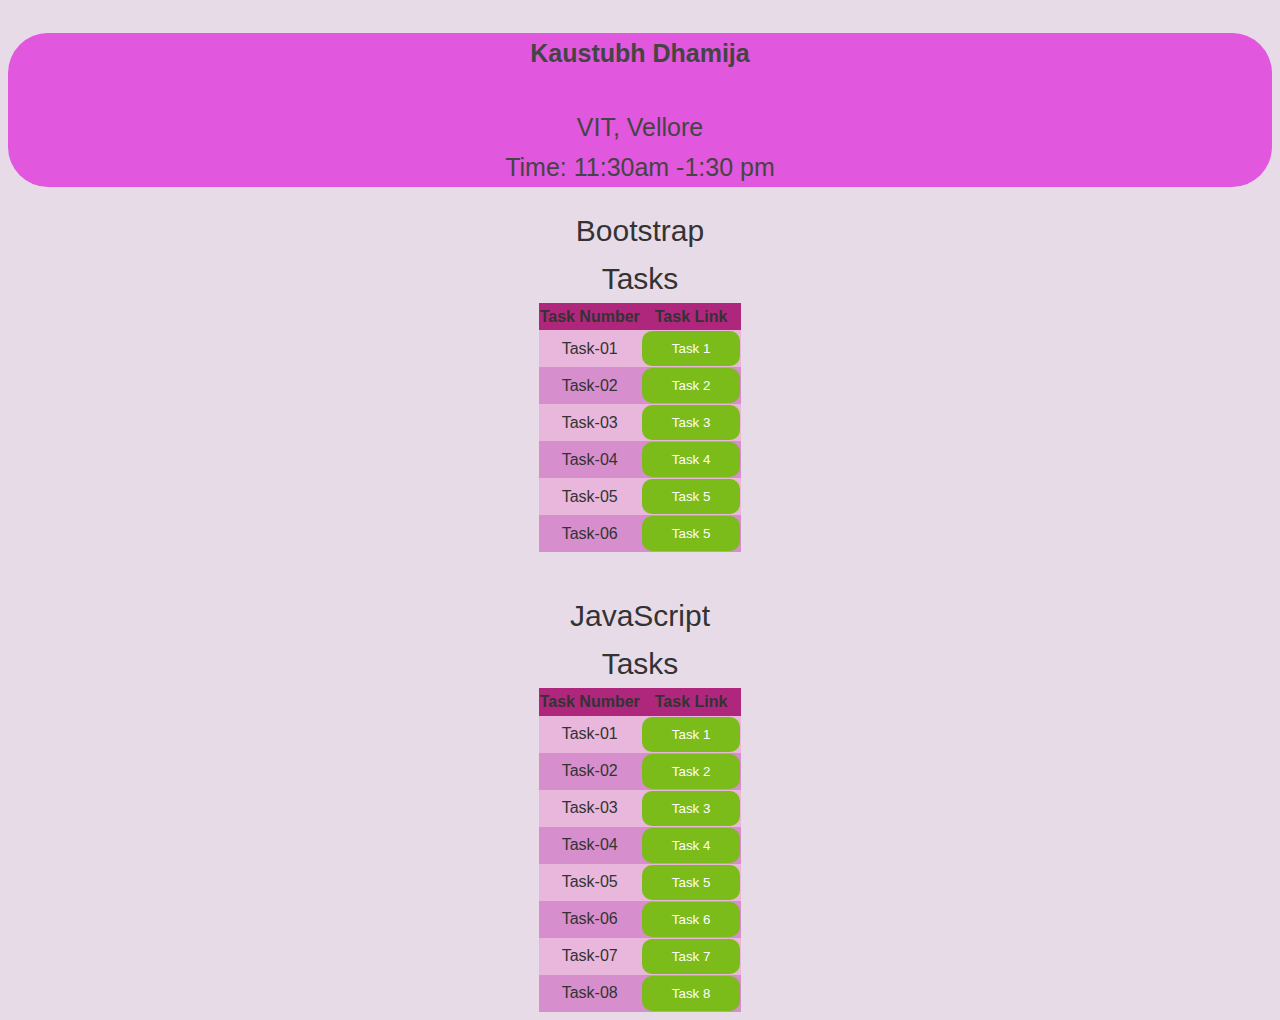
<file: index.html>
<!DOCTYPE html>
<html>
<head>
  <title>INDEX_TASKS</title>
  <style>
       body {
      font-family: Arial, sans-serif;
      line-height: 1.6;
      color: #333;
      background-color: #d2b7d181;
    }
    h1 {
        text-align: center;
      font-size: 24px;
      margin-bottom: 20px;
      color: #00698f;
    }
    nav {
      display: flex;
      justify-content: space-between;
      align-items: center;
      padding: 20px;
      background-color: #333;
      color: #fff;
    }

    nav a {
      text-decoration: none;
      color: #fff;
      padding: 10px 20px;
    }

    nav a:hover {
      background-color: #444;
    }
    button {
      background-color: #7bbc1a;
      color: #fff;
      padding: 10px 30px;
      border: none;
      border-radius: 10px;
      cursor: pointer;
    }

    button:hover {
      background-color: #5c113c;
      opacity: 0.8;
    }
    table {
            margin: auto;
            margin-top: 20px;
            border-collapse: collapse;
            border-radius: 2px;
         border:1 px solid#000000;
    }
    th {
        border:1 px solid #000000;
      background-color: #a7146ed7;
    }
    tr:nth-child(even) {
        border: 1 px solid #000000;
      background-color: #e7b0d8d7;
    }
    tr:nth-child(odd) {
        border:1 px solid  #000000;
      background-color: #d68bcaf7;
    }
    .bun{
        background-color: rgba(223, 42, 217, 0.744);
        height:fit-content;
        border-radius:40px;
        color:#444;
        font-size: 25px;
    }
    caption{
        font-size: 30px;
    }
  </style>
</head>
<body>
    <center>
    <div class="bun">
          <h4>Kaustubh Dhamija</h4>
         VIT, Vellore
        <br>Time: 11:30am -1:30 pm
    </center>
    </div>
    
      <table>
          <caption>Bootstrap Tasks</caption>
          <div class="nav">
            <center>
          <tr>
              <th>Task Number</th>
              <th>Task Link</th>    
          </tr>
          <tr>
            <td><center>Task-01</center></td>
            <td><a href="boot1.html"><button>Task 1</button></a></td>
          </tr>
          
        <tr>
            <td><center>Task-02</center></td>
            <td><a href="boot2.html">
                <center><button>Task 2</button></center>
            </a></td>
        </tr>
        <tr>
            <td><center>Task-03</center></td>
            <td><a href="boot3.html">
                <center><button>Task 3</button></center>
            </a></td>
        </tr>
        <tr>
            <td><center>Task-04</center></td>
            <td><a href="boot4.html">
                <center><button>Task 4</button></center>
            </a></td>
        </tr>
        <tr>
            <td><center>Task-05</center></td>
            <td><a href="boot5.html">
                <center><button>Task 5</button></center>
            </a></td>
        </tr>
        <tr>
          <td><center>Task-06</center></td>
          <td><a href="boot6.html">
              <center><button>Task 5</button></center>
          </a></td>
      </tr>
      </table>
    </center>
    </div>
    

      <div style="height: 20px;"></div>

      <!-- CSS Tasks Table -->
      <table>
          <caption>JavaScript Tasks</caption>
        
          <div class="nav">
            <center>
                <tr>
                    <th>Task Number</th>
                    <th>Task Link</th>
                </tr>
                <tr>
                    <td><center>Task-01</center></td>
                    <td><a href="js1.html">
                        <center><button>Task 1</button></center>
                    </a></td>
                </tr>
                <tr>
                    <td><center>Task-02</center></td>
                    <td><a href="js2.html">
                        <center><button>Task 2</button></center>
                    </a></td>
                </tr>
                <tr>
                    <td><center>Task-03</center></td>
                    <td><a href="js3.html">
                        <center><button>Task 3</button></center>
                    </a></td>
                </tr>
                <tr>
                    <td><center>Task-04</center></td>
                    <td><a href="js4.html">
                      <center><button>Task 4</button></center>
                    </a></td>
                </tr>
                <tr>
                    <td><center>Task-05</center></td>
                    <td><a href="js5.html">
                        <center><button>Task 5</button></center>
                    </a></td>
                </tr>
                <tr>
                    <td><center>Task-06</center></td>
                    <td><a href="js6.html">
                        <center><button>Task 6</button></center>
                    </a></td>
                </tr>
                <tr>
                    <td><center>Task-07</center></td>
                    <td><a href="js7.html">
                        <center><button>Task 7</button></center>
                    </a></td>
                </tr>
                <tr>
                    <td><center>Task-08</center></td>
                    <td><a href="js8.html">
                        <center><button>Task 8</button></center>
                    </a></td>
                </tr>
    </center>
  </div>
</table>
</body>
</html>
</file>
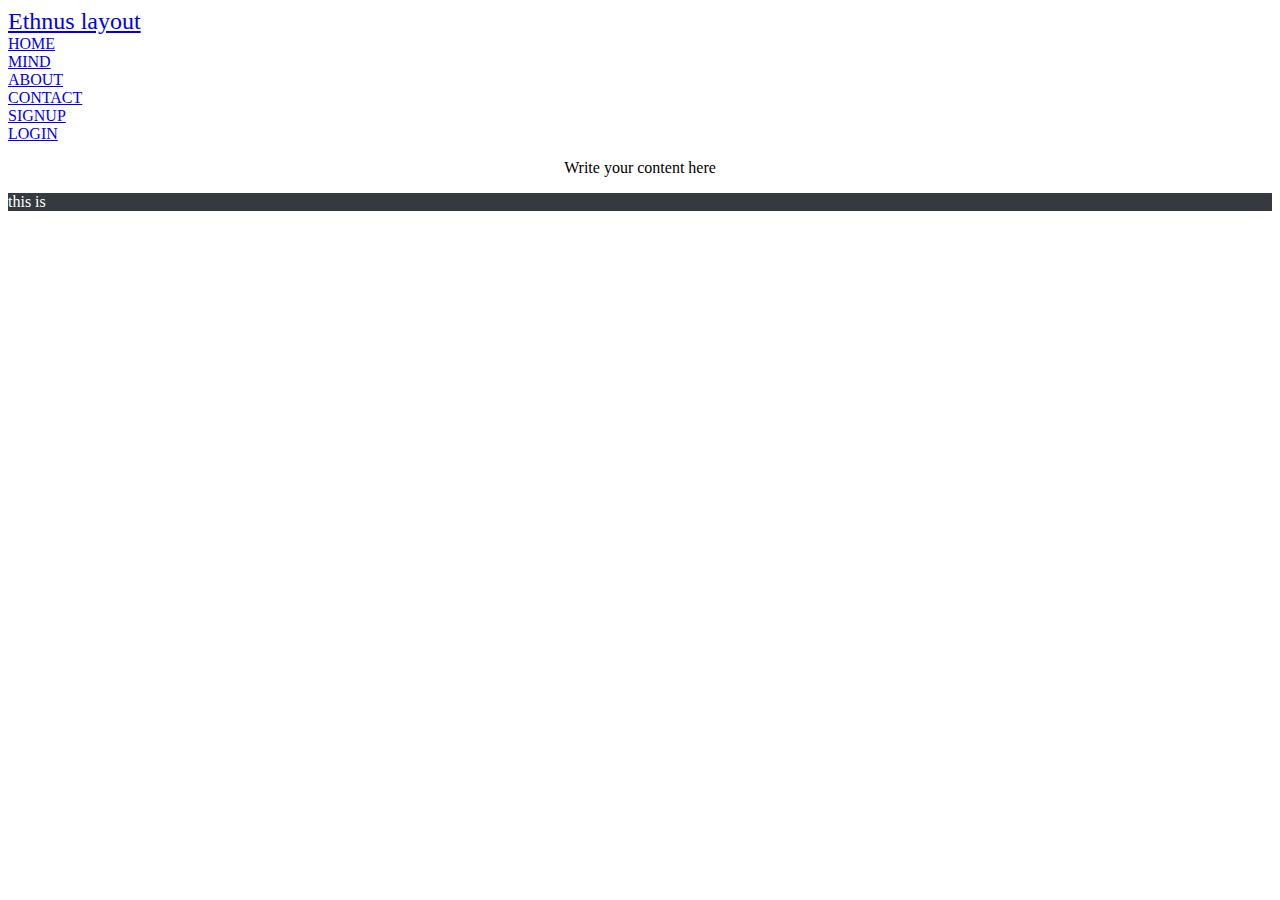
<file: boot1.html>
<!DOCTYPE html>
<html lang="en">
<head>
  <meta charset="UTF-8">
  <meta name="viewport" content="width=device-width, initial-scale=1.0">
  <title>Layout</title>
  <link href="https://cdn.jsdelivr.net/npm/bootstrap@5.1.3/dist/css/bootstrap.min.css" rel="stylesheet" integrity="sha384-1BmE4kWBq78iYhFldvKuhfTAU6auU8tT94WrHftjDbrCEXSU1oBoqyl2QvZ6jIW3" crossorigin="anonymous">
  <style>
    /* Custom CSS styles */
    .header-link {
      font-size: 24px;
    }
    .main-content {
      text-align: center;
    }
    .sidebar {
      background-color: #343a40;
      color: white;
    }
  </style>
</head>
<body>
  <header>
    <div class="container-fluid">
      <div class="row bg-primary text-light py-2">
        <div class="col-12 d-flex justify-content-center align-items-center">
          <a href="#" class="header-link text-decoration-none">Ethnus layout</a>
        </div>
      </div>
      <div class="row bg-secondary py-2">
        <div class="col d-flex justify-content-start align-items-center">
          <nav class="nav nav-pills">
            <li class="nav-item"><a href="#" class="nav-link text-light">HOME</a></li>
            <li class="nav-item"><a href="#" class="nav-link text-light">MIND</a></li>
            <li class="nav-item"><a href="#" class="nav-link text-light">ABOUT</a></li>
            <li class="nav-item"><a href="#" class="nav-link text-light">CONTACT</a></li>
          </nav>
        </div>
        <div class="col-auto d-flex justify-content-end align-items-center">
          <nav class="nav nav-pills">
            <li class="nav-item"><a href="#" class="nav-link text-light">SIGNUP</a></li>
            <li class="nav-item"><a href="#" class="nav-link text-light">LOGIN</a></li>
          </nav>
        </div>
      </div>
    </div>
  </header>

  <div class="container-fluid">
    <div class="row">
      <main class="col-md-8 py-4 order-md-1 order-2">
        <div class="row">
          <div class="col-12 main-content">
            <p>Write your content here</p>
          </div>
        </div>
      </main>
      <aside class="col-sm-2 min-vh-100 sidebar align-self-start order-md-2 order-1 ms-auto">
        <div class="d-flex justify-content-center align-items-center p-4 h-100">
          <div>
            <p>this is</p>
          </div>
        </div>
      </aside>
    </div>
  </div>
</body>
</html>
</file>
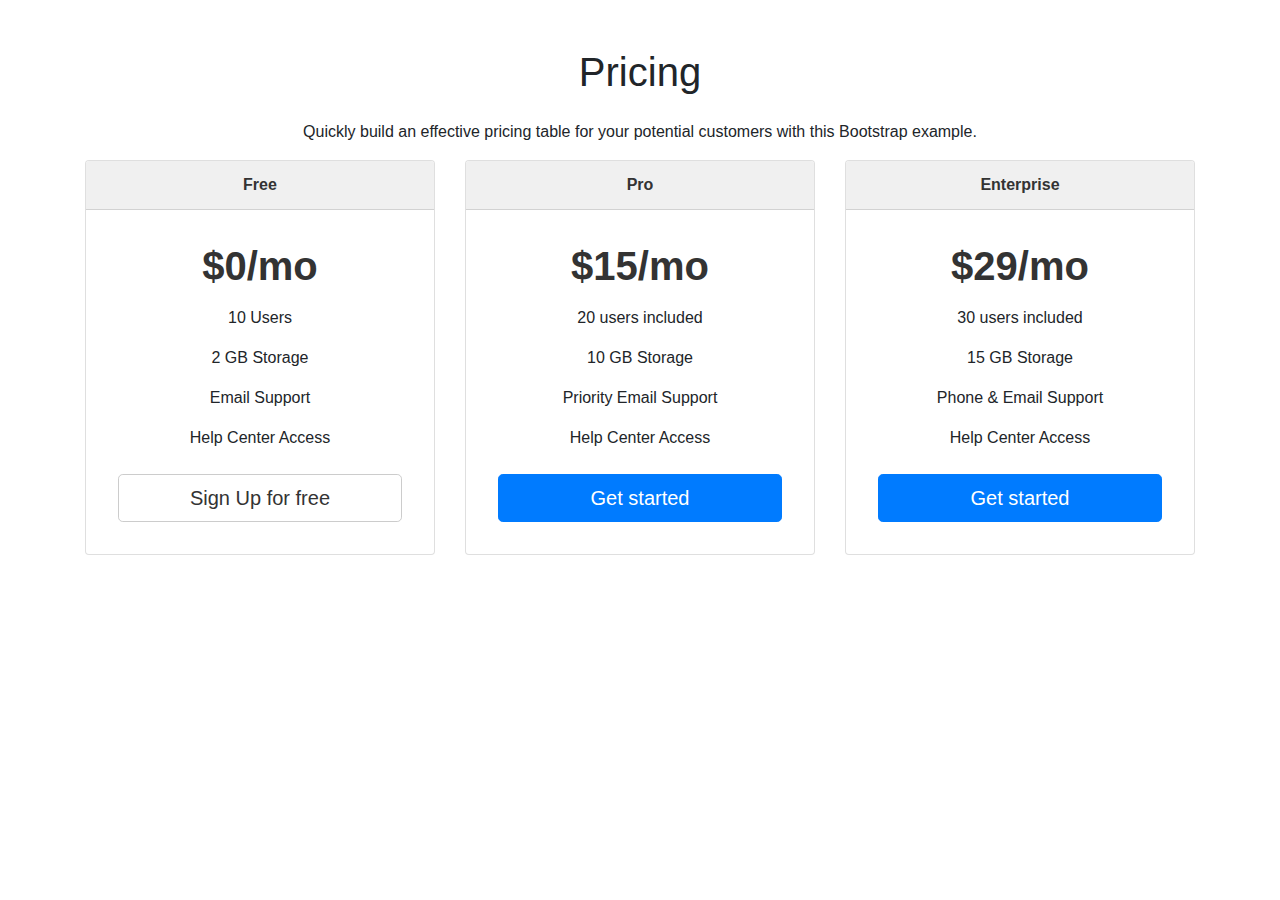
<file: boot3.html>
<!DOCTYPE html>
<html lang="en">
<head>
  <meta charset="UTF-8">
  <meta name="viewport" content="width=device-width, initial-scale=1.0">
  <title>Subscription Plans</title>
  <link rel="stylesheet" href="https://maxcdn.bootstrapcdn.com/bootstrap/4.5.2/css/bootstrap.min.css">
  <style>
    /* Custom CSS for better alignment */
    .card-header {
      background-color: #f0f0f0;
      color: #333;
      font-weight: bold;
    }
    .card-body {
      padding: 2rem;
    }
    .card-title {
      font-size: 2.5rem;
      font-weight: bold;
      color: #333;
    }
    .card ul {
      list-style-type: none;
      padding: 0;
    }
    .card ul li {
      margin-bottom: 1rem;
    }
    .btn-white {
      background-color: #fff;
      color: #333;
      border-color: #ccc;
    }
    .btn-white:hover {
      background-color: #f0f0f0;
    }
  </style>
</head>
<body>
<div class="container mt-5">
  <h1 class="text-center mb-4">Pricing</h1>
  <p class="text-center">Quickly build an effective pricing table for your potential customers with this Bootstrap example.</p>
  <div class="row">
    
    <div class="col-md-4 mb-4">
      <div class="card text-center">
        <div class="card-header">
          Free
        </div>
        <div class="card-body">
          <h2 class="card-title">$0/mo</h2>
          <ul class="list-unstyled mt-3 mb-4">
            <li>10 Users</li>
            <li>2 GB Storage</li>
            <li>Email Support</li>
            <li>Help Center Access</li>
          </ul>
          <button class="btn btn-white btn-lg btn-block">Sign Up for free</button>
        </div>
      </div>
    </div>
    
    <div class="col-md-4 mb-4">
      <div class="card text-center">
        <div class="card-header">
          Pro
        </div>
        <div class="card-body">
          <h2 class="card-title">$15/mo</h2>
          <ul class="list-unstyled mt-3 mb-4">
            <li>20 users included</li>
            <li>10 GB Storage</li>
            <li>Priority Email Support</li>
            <li>Help Center Access</li>
          </ul>
          <button class="btn btn-primary btn-lg btn-block">Get started</button>
        </div>
      </div>
    </div>
  
    <div class="col-md-4 mb-4">
      <div class="card text-center">
        <div class="card-header">
          Enterprise
        </div>
        <div class="card-body">
          <h2 class="card-title">$29/mo</h2>
          <ul class="list-unstyled mt-3 mb-4">
            <li>30 users included</li>
            <li>15 GB Storage</li>
            <li>Phone & Email Support</li>
            <li>Help Center Access</li>
          </ul>
          <button class="btn btn-primary btn-lg btn-block">Get started</button>
        </div>
      </div>
    </div>
  </div>
</div>
<script src="https://code.jquery.com/jquery-3.5.1.slim.min.js"></script>
<script src="https://cdn.jsdelivr.net/npm/@popperjs/core@2.5.4/dist/umd/popper.min.js"></script>
<script src="https://maxcdn.bootstrapcdn.com/bootstrap/4.5.2/js/bootstrap.min.js"></script>
</body>
</html>
</file>
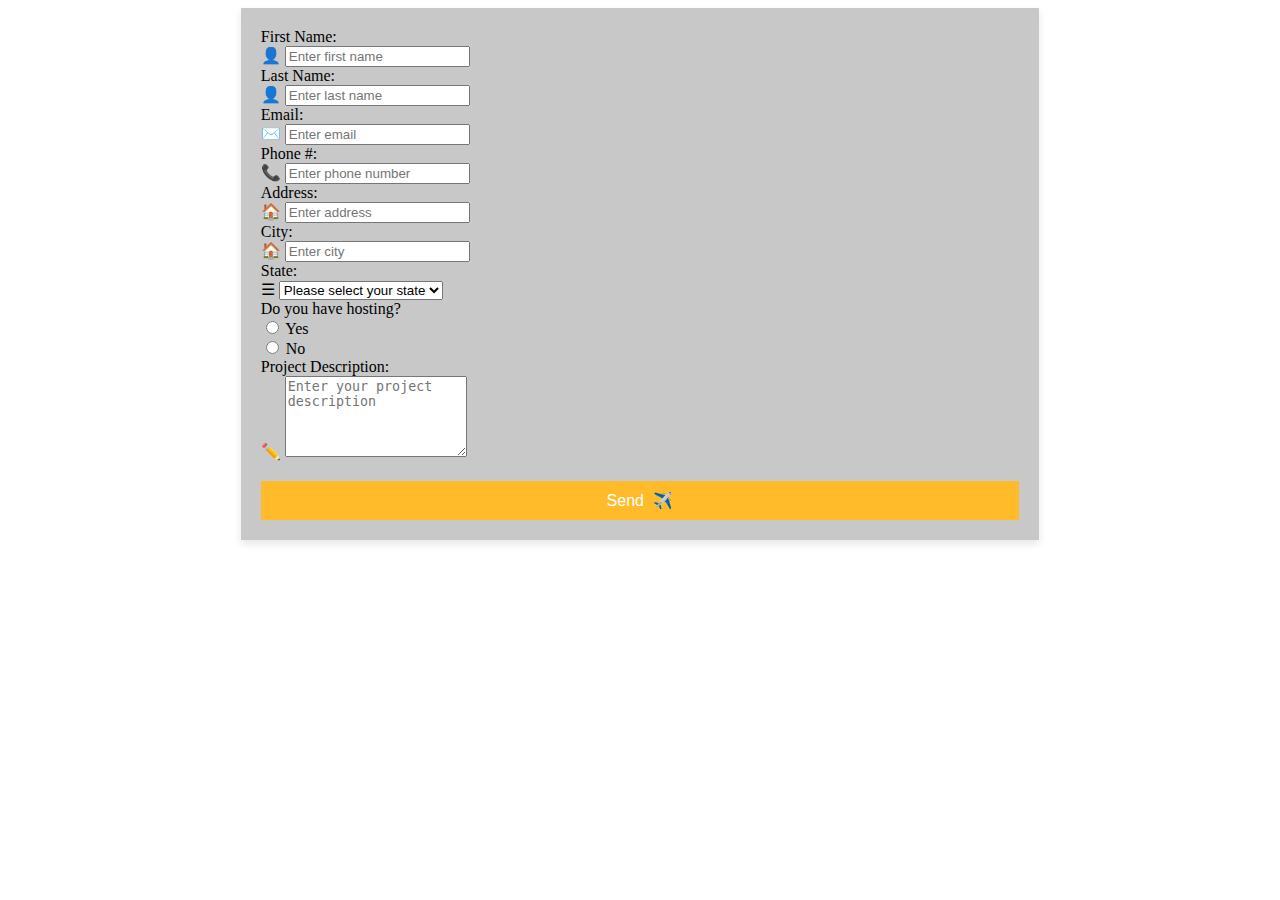
<file: boot5.html>
<!DOCTYPE html>
<html lang="en">
<head>
    <meta charset="UTF-8">
    <meta name="viewport" content="width=device-width, initial-scale=1.0">
    <title>Contact Form</title>
    <link href="https://cdn.jsdelivr.net/npm/bootstrap@5.1.3/dist/css/bootstrap.min.css" rel="stylesheet" integrity="sha384-1BmE4kWBq78iYhFldvKuhfTAU6auU8tT94WrHftjDbrCEXSU1oBoqyl2QvZ6jIW3" crossorigin="anonymous">
    <style>
        .custom-card {
            width: 60%;
            margin: auto;
            background-color: rgb(200, 200, 200);
            border: none; /* Remove default card border */
            box-shadow: 0 4px 8px rgba(0, 0, 0, 0.1); /* Add subtle shadow */
            padding: 20px; /* Add padding inside the card */
        }

        .custom-send-btn {
            background-color: #ffbb2a;
            color: #FFFFFF;
            border: none;
            margin-top: 20px;
            width: 100%; /* Make the button full width */
            padding: 10px; /* Add padding to the button */
            font-size: 1rem; /* Adjust font size */
        }
    </style>
</head>
<body>
  <div class="container mt-5">
    <div class="card custom-card">
      <div class="card-body">
        <form>
          <div class="row mb-3">
            <label for="firstName" class="col-sm-2 col-form-label">First Name:</label>
            <div class="col-sm-10">
              <div class="input-group">
                <span class="input-group-text">👤</span>
                <input type="text" class="form-control" id="firstName" placeholder="Enter first name" name="firstName" required>
              </div>
            </div>
          </div>

          <div class="row mb-3">
            <label for="lastName" class="col-sm-2 col-form-label">Last Name:</label>
            <div class="col-sm-10">
              <div class="input-group">
                <span class="input-group-text">👤</span>
                <input type="text" class="form-control" id="lastName" placeholder="Enter last name" name="lastName" required>
              </div>
            </div>
          </div>

          <div class="row mb-3">
            <label for="email" class="col-sm-2 col-form-label">Email:</label>
            <div class="col-sm-10">
              <div class="input-group">
                <span class="input-group-text">✉️</span>
                <input type="email" class="form-control" id="email" placeholder="Enter email" name="email" required>
              </div>
            </div>
          </div>

          <div class="row mb-3">
            <label for="phone" class="col-sm-2 col-form-label">Phone #:</label>
            <div class="col-sm-10">
              <div class="input-group">
                <span class="input-group-text">📞</span>
                <input type="tel" class="form-control" id="phone" placeholder="Enter phone number" name="phone">
              </div>
            </div>
          </div>

          <div class="row mb-3">
            <label for="address" class="col-sm-2 col-form-label">Address:</label>
            <div class="col-sm-10">
              <div class="input-group">
                <span class="input-group-text">🏠</span>
                <input type="text" class="form-control" id="address" placeholder="Enter address" name="address">
              </div>
            </div>
          </div>

          <div class="row mb-3">
            <label for="city" class="col-sm-2 col-form-label">City:</label>
            <div class="col-sm-10">
              <div class="input-group">
                <span class="input-group-text">🏠</span>
                <input type="text" class="form-control" id="city" placeholder="Enter city" name="city" required>
              </div>
            </div>
          </div>

          <div class="row mb-3">
            <label for="state" class="col-sm-2 col-form-label">State:</label>
            <div class="col-sm-10">
              <div class="input-group">
                <span class="input-group-text">☰</span>
                <select id="state" class="form-control" name="state">
                  <option value="">Please select your state</option>
                  <option value="AL">Alabama</option>
                  <option value="AK">Alaska</option>
                  <option value="AZ">Arizona</option>
                  <option value="AR">Arkansas</option>
                </select>
              </div>
            </div>
          </div>

          <div class="row mb-3">
            <label class="col-sm-2 col-form-label">Do you have hosting?</label>
            <div class="col-sm-10">
              <div class="form-check">
                <input class="form-check-input" type="radio" name="hosting" id="yesHosting" value="yes">
                <label class="form-check-label" for="yesHosting">
                  Yes
                </label>
              </div>
              <div class="form-check">
                <input class="form-check-input" type="radio" name="hosting" id="noHosting" value="no">
                <label class="form-check-label" for="noHosting">
                  No
                </label>
              </div>
            </div>
          </div>

          <div class="row mb-3">
            <label for="projectDescription" class="col-sm-2 col-form-label">Project Description:</label>
            <div class="col-sm-10">
              <div class="input-group">
                <span class="input-group-text">✏️</span>
                <textarea class="form-control" id="projectDescription" rows="5" placeholder="Enter your project description" name="projectDescription"></textarea>
              </div>
            </div>
          </div>

          <div class="row mb-3">
            <div class="col-sm-10 offset-sm-2">
              <button type="submit" class="btn btn-primary custom-send-btn">
                Send
                <span style="margin-left: 5px;">✈️</span>
              </button>
            </div>
          </div>
        </form>
      </div>
    </div>
  </div>
  <script src="https://cdn.jsdelivr.net/npm/bootstrap@5.1.3/dist/js/bootstrap.bundle.min.js" integrity="sha384-ka7Sk0Gln4gmtz2MlQnikT1wXgYsOg+OMhuP+IlRH9sENBO0LRn5q+8nbTov4+1p" crossorigin="anonymous"></script>
</body>
</html>
</file>
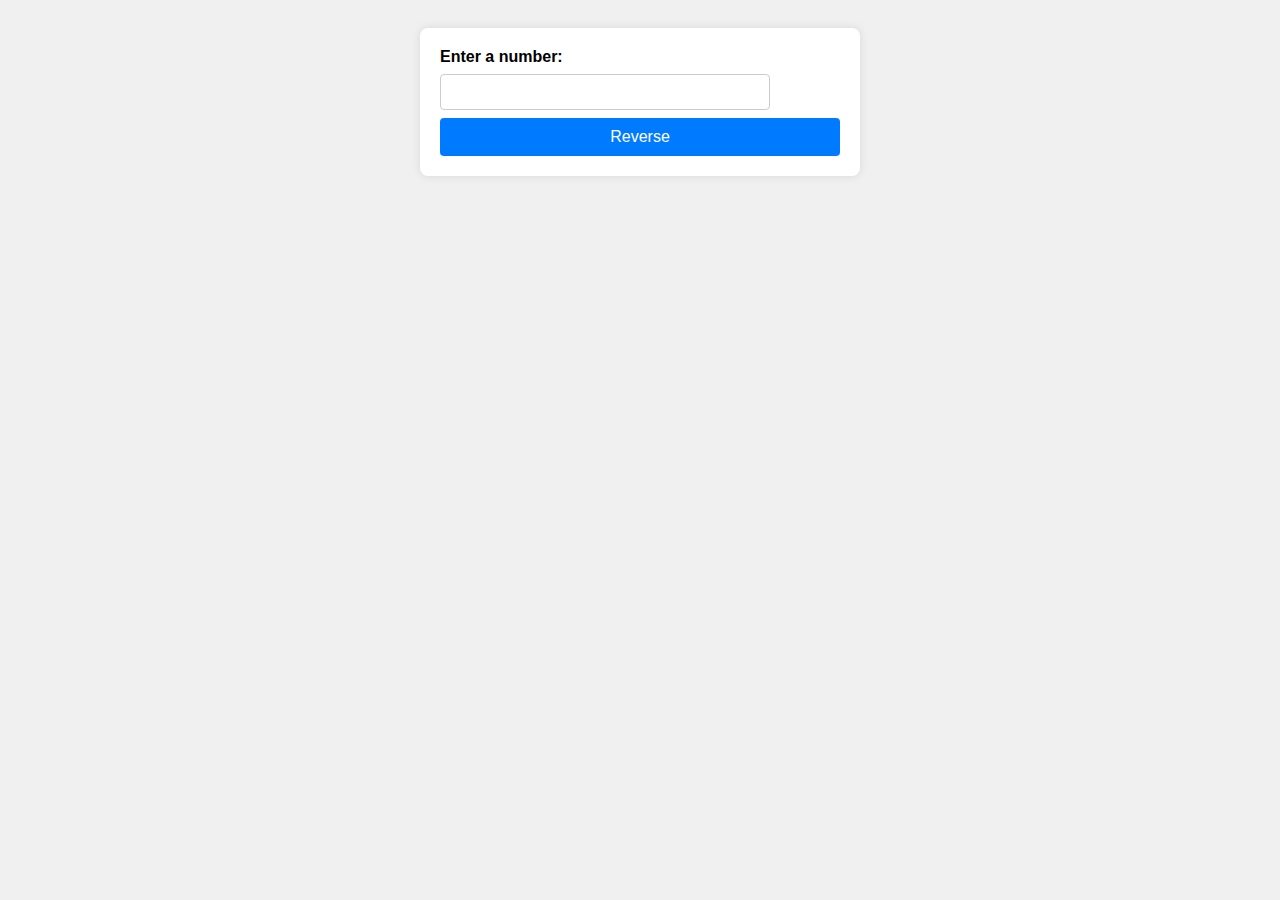
<file: js1.html>
<!DOCTYPE html>
<html lang="en">
<head>
    <meta charset="UTF-8">
    <meta name="viewport" content="width=device-width, initial-scale=1.0">
    <title>Reverse Number</title>
    <style>
        body {
            font-family: Arial, sans-serif;
            background-color: #f0f0f0;
            padding: 20px;
        }
        form {
            max-width: 400px;
            margin: 0 auto;
            background-color: #ffffff;
            padding: 20px;
            border-radius: 8px;
            box-shadow: 0 0 10px rgba(0, 0, 0, 0.1);
        }
        label {
            font-weight: bold;
        }
        input[type="text"] {
            width: calc(100% - 70px);
            padding: 8px;
            margin: 8px 0;
            border: 1px solid #ccc;
            border-radius: 4px;
            font-size: 16px;
            box-sizing: border-box;
        }
        button[type="submit"] {
            width: 100%;
            background-color: #007bff;
            color: #ffffff;
            border: none;
            padding: 10px;
            font-size: 16px;
            cursor: pointer;
            border-radius: 4px;
            transition: background-color 0.3s ease;
        }
        button[type="submit"]:hover {
            background-color: #0056b3;
        }
        #result {
            margin-top: 20px;
            font-size: 18px;
            text-align: center;
        }
    </style>
</head>
<body>
    <div class="container">
        <form id="reverseForm">
            <label for="number">Enter a number:</label>
            <input type="text" id="number" name="number" required>
            <button type="submit">Reverse</button>
        </form>
        <p id="result"></p>
    </div>

    <script src="reverse.js"></script>
</body>
</html>
</file>
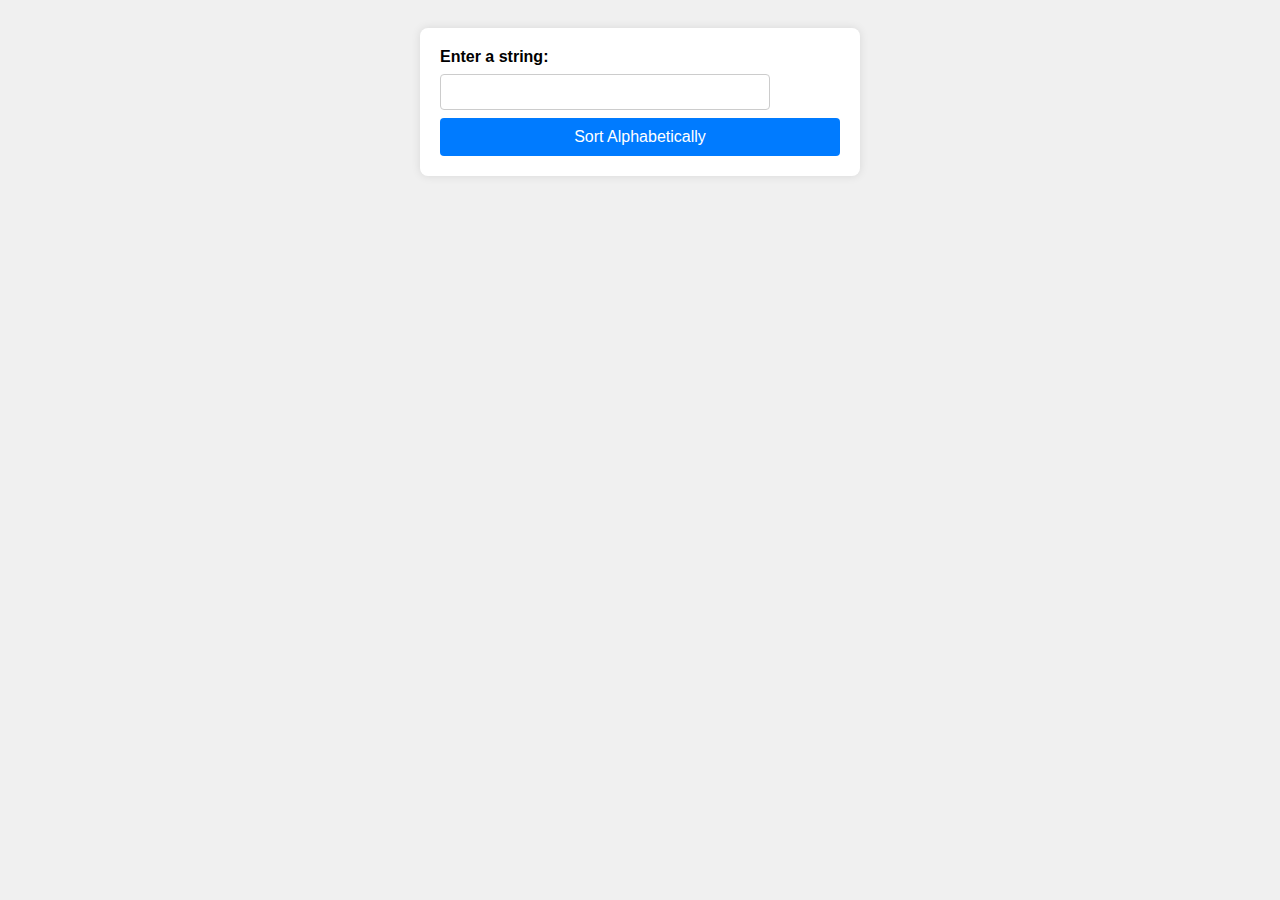
<file: js2.html>
<!DOCTYPE html>
<html lang="en">
<head>
    <meta charset="UTF-8">
    <meta name="viewport" content="width=device-width, initial-scale=1.0">
    <title>Alphabetical Order Sorter</title>
    <style>
        body {
            font-family: Arial, sans-serif;
            background-color: #f0f0f0;
            padding: 20px;
        }
        form {
            max-width: 400px;
            margin: 0 auto;
            background-color: #ffffff;
            padding: 20px;
            border-radius: 8px;
            box-shadow: 0 0 10px rgba(0, 0, 0, 0.1);
        }
        label {
            font-weight: bold;
        }
        input[type="text"] {
            width: calc(100% - 70px);
            padding: 8px;
            margin: 8px 0;
            border: 1px solid #ccc;
            border-radius: 4px;
            font-size: 16px;
            box-sizing: border-box;
        }
        button[type="submit"] {
            width: 100%;
            background-color: #007bff;
            color: #ffffff;
            border: none;
            padding: 10px;
            font-size: 16px;
            cursor: pointer;
            border-radius: 4px;
            transition: background-color 0.3s ease;
        }
        button[type="submit"]:hover {
            background-color: #0056b3;
        }
        #result {
            margin-top: 20px;
            font-size: 18px;
            text-align: center;
        }
    </style>
</head>
<body>
    <div class="container">
        <form id="alphabetForm">
            <label for="stringInput">Enter a string:</label>
            <input type="text" id="stringInput" name="stringInput" required>
            <button type="submit">Sort Alphabetically</button>
        </form>
        <p id="result"></p>
    </div>

    <script src="sort.js"></script>
</body>
</html>
</file>
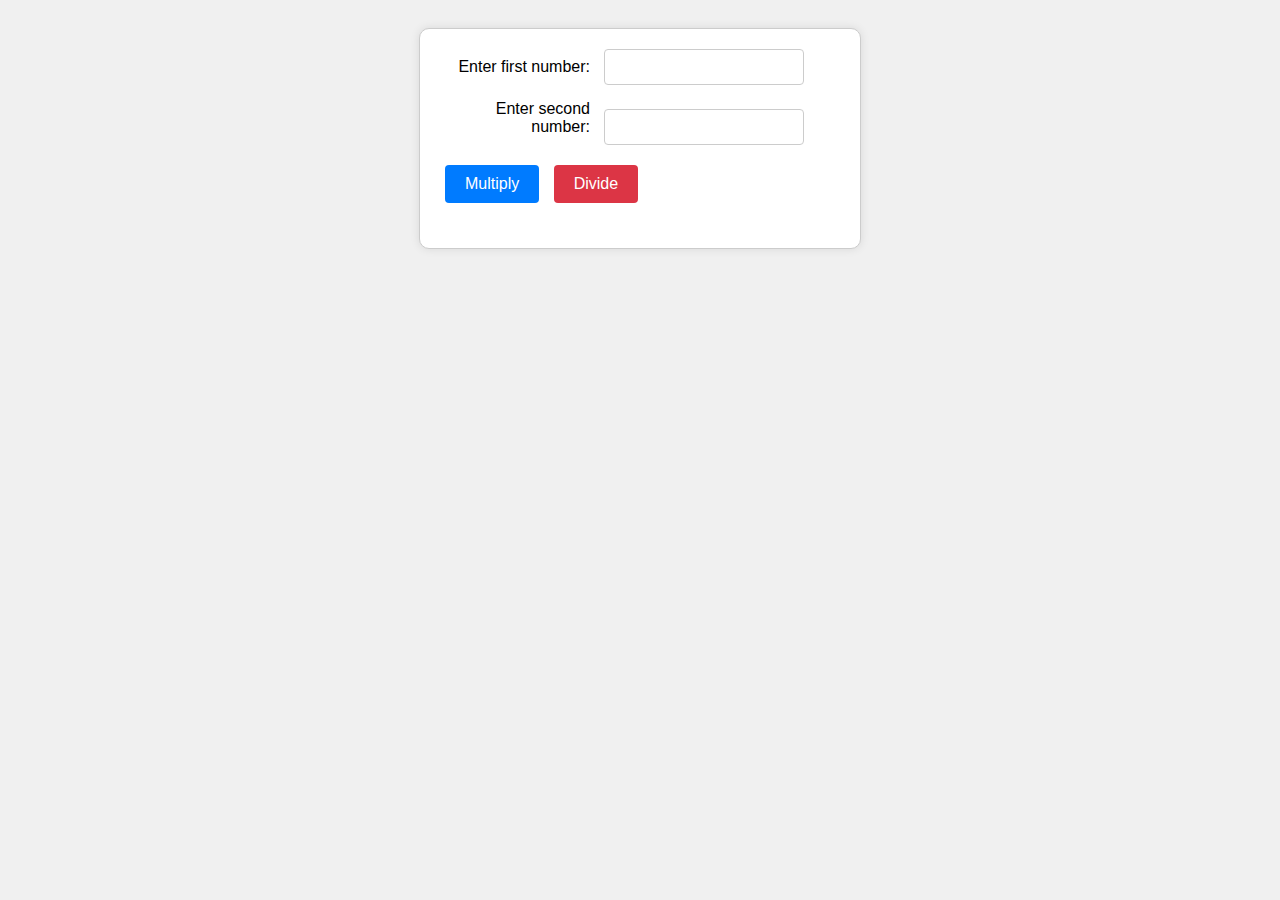
<file: js3.html>
<!DOCTYPE html>
<html lang="en">
<head>
    <meta charset="UTF-8">
    <meta name="viewport" content="width=device-width, initial-scale=1.0">
    <title>Multiplication and Division Calculator</title>
    <style>
        body {
            font-family: Arial, sans-serif;
            background-color: #f0f0f0;
            padding: 20px;
        }
        .form-group {
            margin-bottom: 15px;
        }
        label {
            display: inline-block;
            width: 150px;
            text-align: right;
            margin-right: 10px;
        }
        input[type="number"] {
            padding: 8px;
            width: 200px;
            border: 1px solid #ccc;
            border-radius: 4px;
            box-sizing: border-box;
            font-size: 16px;
        }
        button {
            padding: 10px 20px;
            margin: 5px;
            cursor: pointer;
            border: none;
            border-radius: 4px;
            font-size: 16px;
        }
        button#multiplyButton {
            background-color: #007bff;
            color: #fff;
        }
        button#divideButton {
            background-color: #dc3545;
            color: #fff;
        }
        button:hover {
            opacity: 0.8;
        }
        #result {
            margin-top: 20px;
            font-size: 18px;
            text-align: center;
        }
        .form-container {
            max-width: 400px;
            margin: auto;
            padding: 20px;
            background-color: #fff;
            border: 1px solid #ccc;
            border-radius: 10px;
            box-shadow: 0 0 10px rgba(0,0,0,0.1);
        }
    </style>
</head>
<body>
    <div class="form-container">
        <form id="calcForm">
            <div class="form-group">
                <label for="num1">Enter first number:</label>
                <input type="number" id="num1" name="num1" required>
            </div>
            <div class="form-group">
                <label for="num2">Enter second number:</label>
                <input type="number" id="num2" name="num2" required>
            </div>
            <div class="form-group">
                <button type="button" id="multiplyButton">Multiply</button>
                <button type="button" id="divideButton">Divide</button>
            </div>
        </form>
        <p id="result"></p>
    </div>

    <script src="calc.js"></script>
</body>
</html>
</file>
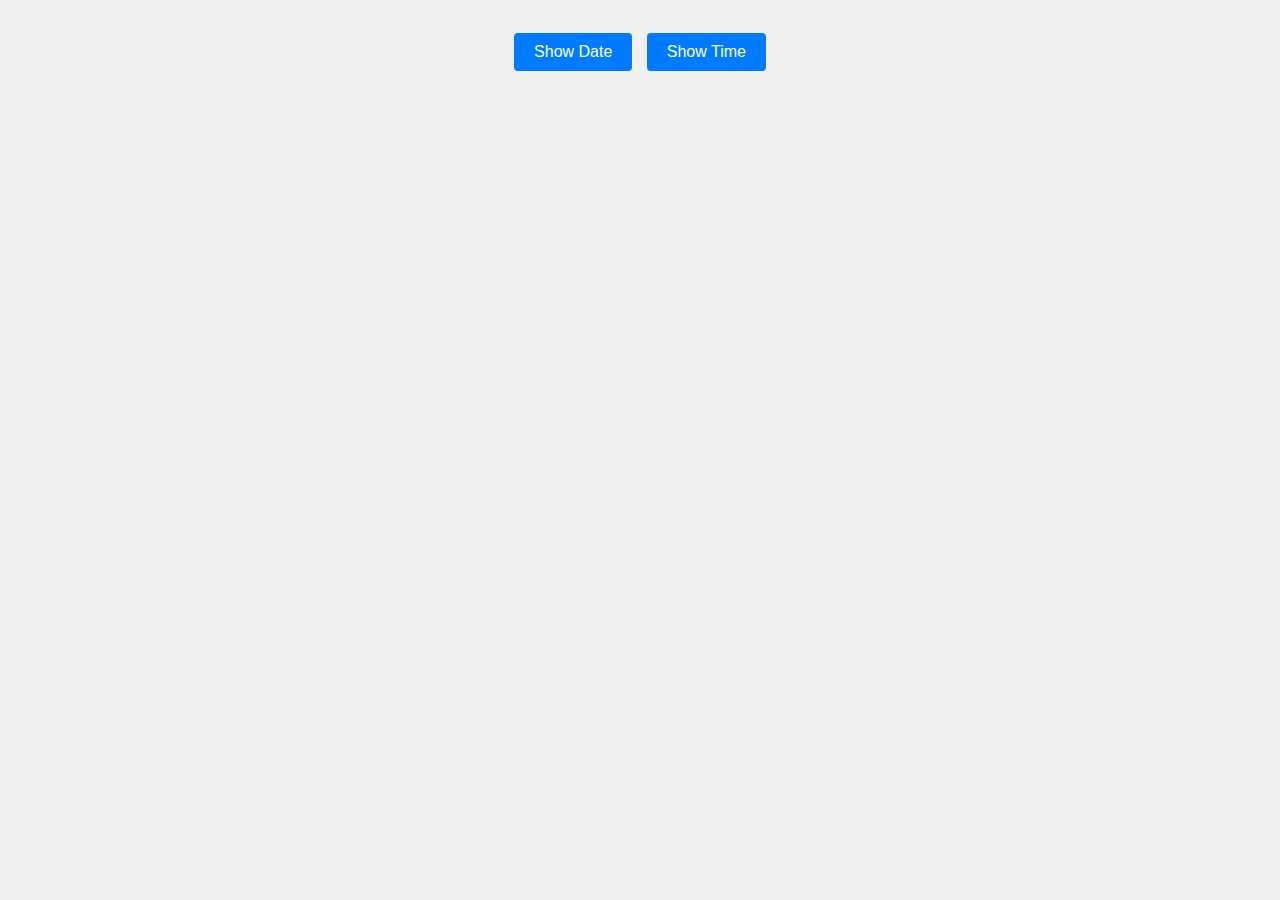
<file: js4.html>
<!DOCTYPE html>
<html lang="en">
<head>
    <meta charset="UTF-8">
    <meta name="viewport" content="width=device-width, initial-scale=1.0">
    <title>Date and Time Display</title>
    <style>
        body {
            font-family: Arial, sans-serif;
            background-color: #f0f0f0;
            padding: 20px;
            text-align: center;
        }
        .button-container {
            margin-bottom: 20px;
        }
        .button-container button {
            margin: 5px;
            padding: 10px 20px;
            font-size: 16px;
            cursor: pointer;
            border: none;
            border-radius: 4px;
            background-color: #007bff;
            color: #fff;
        }
        .button-container button:hover {
            background-color: #0056b3;
        }
        .output {
            margin-top: 20px;
        }
        .time-output {
            font-size: 18px;
        }
    </style>
</head>
<body>
    <div class="button-container">
        <button id="showDateButton">Show Date</button>
        <button id="showTimeButton">Show Time</button>
    </div>
    <div class="output">
        <p id="dateOutput"></p>
        <p id="timeOutput" class="time-output"></p>
    </div>

    <script src="datetime.js"></script>
</body>
</html>
</file>
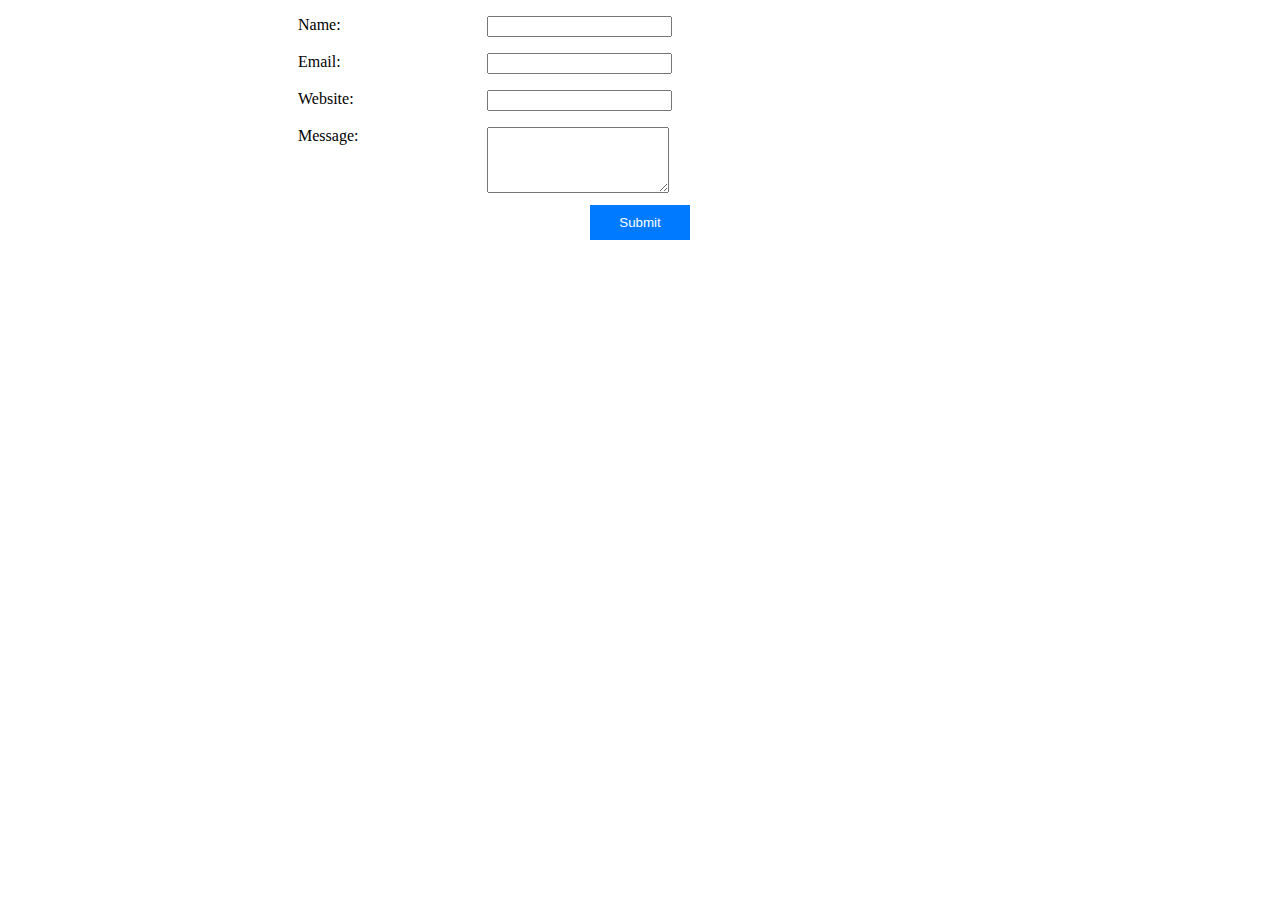
<file: js5.html>
<!DOCTYPE html>
<html lang="en">
<head>
    <meta charset="UTF-8">
    <meta name="viewport" content="width=device-width, initial-scale=1.0">
    <title>Form Validation</title>
    <style>
        form {
            width: 700px;
            margin: 0 auto;
        }
        table {
            width: 100%;
            border-collapse: collapse;
        }
        table, th, td {
            border: none;
        }
        th, td {
            padding: 8px;
            text-align: left;
            vertical-align: top; /* Ensure vertical alignment of error messages */
        }
        .error-message {
            color: red;
            font-size: 12px;
            margin-left: 5px;
        }
        
        input[type="submit"] {
            padding: 10px 20px;
            background-color: #007bff;
            color: white;
            border: none;
            cursor: pointer;
            display: block;
            margin-top: 10px;
            width: 100px; /* Adjusted width for better button alignment */
            margin: auto; /* Center align the button */
        }
        .error-input {
            border-color: red;
        }
    </style>
</head>
<body>

<form onsubmit="return validateForm()">
    <table>
        <tr>
            <td><label for="name">Name:</label></td>
            <td><input type="text" id="name" name="name"><span id="nameError" class="error-message"></span></td>
        </tr>
        <tr>
            <td><label for="email">Email:</label></td>
            <td><input type="email" id="email" name="email"><span id="emailError" class="error-message"></span></td>
        </tr>
        <tr>
            <td><label for="website">Website:</label></td>
            <td><input type="text" id="website" name="website"><span id="websiteError" class="error-message"></span></td>
        </tr>
        <tr>
            <td><label for="message">Message:</label></td>
            <td colspan="2"><textarea id="message" name="message" rows="4"></textarea><span id="messageError" class="error-message"></span></td>
        </tr>
    </table>

    <input type="submit" value="Submit">
</form>

<script>
function validateForm() {
    var name = document.getElementById("name").value;
    var email = document.getElementById("email").value;
    var website = document.getElementById("website").value;
    var message = document.getElementById("message").value;
    var error = false;
    
    // Check if name is empty
    if (name.trim() === "") {
        document.getElementById("nameError").textContent = "Name is required";
        error = true;
    } else {
        document.getElementById("nameError").textContent = "";
    }

    // Check if email is valid
    if (!validateEmail(email)) {
        document.getElementById("emailError").textContent = "A valid email address is required";
        error = true;
    } else {
        document.getElementById("emailError").textContent = "";
    }

    // Check if website is a valid URL
    if (website.trim() !== "" && !validateURL(website)) {
        document.getElementById("websiteError").textContent = "Please enter a valid URL (e.g., http://example.com)";
        error = true;
    } else {
        document.getElementById("websiteError").textContent = "";
    }

    // Check if message is empty
    if (message.trim() === "") {
        document.getElementById("messageError").textContent = "Message is required";
        error = true;
    } else {
        document.getElementById("messageError").textContent = "";
    }

    // If there are errors, prevent form submission
    if (error) {
        return false;
    }

    // If no errors, submit the form
    return true;
}

function validateEmail(email) {
    var re = /\S+@\S+\.\S+/;
    return re.test(email);
}

function validateURL(url) {
    var re = /^(ftp|http|https):\/\/[^ "]+$/;
    return re.test(url);
}
</script>

</body>
</html>
</file>
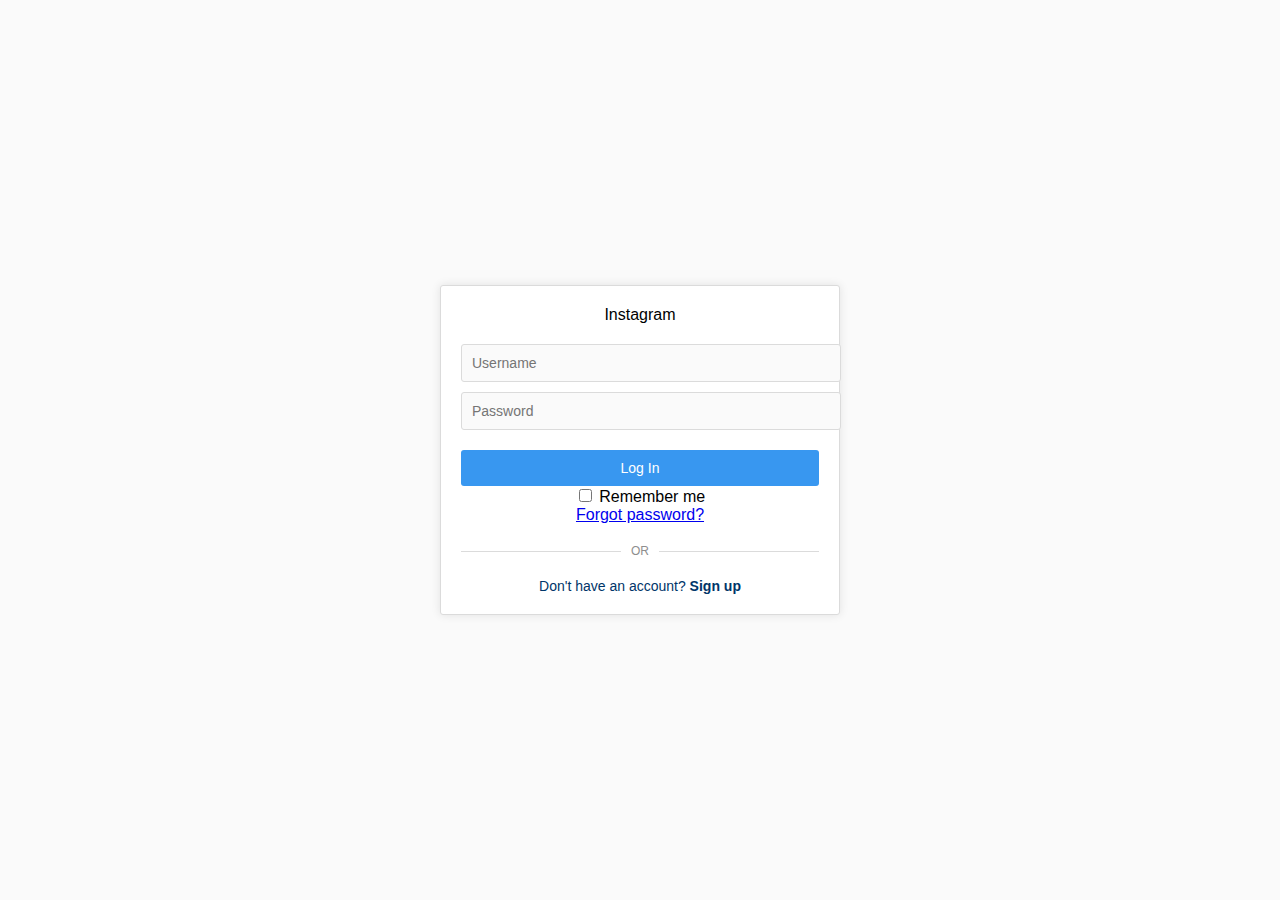
<file: js6.html>
<!DOCTYPE html>
<html lang="en">
<head>
    <meta charset="UTF-8">
    <meta name="viewport" content="width=device-width, initial-scale=1.0">
    <title>Instagram Login</title>
    <link rel="stylesheet" href="styles.css">
</head>
<body>
    <div class="container">
        <div class="login-container">
            <div class="logo-container">
                <span class="instagram-text">Instagram</span>
            </div>
            <form id="loginForm" onsubmit="return validateForm()">
                <div class="form-group">
                    <input type="text" id="username" name="username" placeholder="Username">
                </div>
                <div class="form-group">
                    <input type="password" id="password" name="password" placeholder="Password">
                </div>
                <button type="submit">Log In</button>
            </form>
            <div class="remember-me">
                <label>
                    <input type="checkbox" id="rememberMe" name="rememberMe">
                    <span>Remember me</span>
                </label>
            </div>
            <div class="forgot-password">
                <a href="#">Forgot password?</a>
            </div>
            <div class="or-divider">
                <div class="divider-line"></div>
                <div class="or-text">OR</div>
                <div class="divider-line"></div>
            </div>
            <div class="signup-link">
                Don't have an account? <a href="#">Sign up</a>
            </div>
        </div>
    </div>
    <script src="script.js"></script>
</body>
</html>
</file>
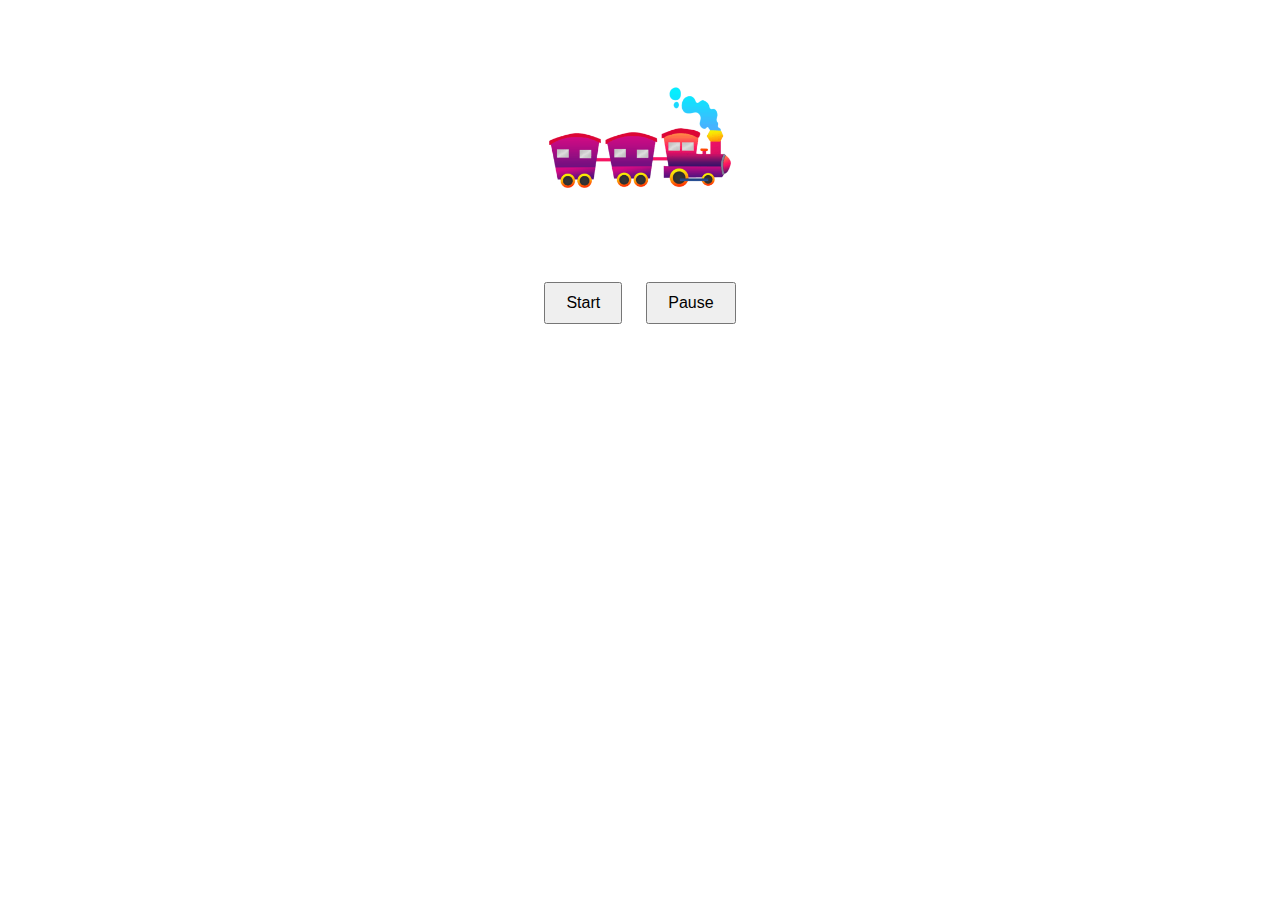
<file: js7.html>
<!DOCTYPE html>
<html lang="en">
<head>
    <meta charset="UTF-8">
    <meta name="viewport" content="width=device-width, initial-scale=1.0">
    <title>JavaScript Task-7</title>
    <style>
        body {
            text-align: center;
            padding-top: 50px;
        }
        
        #train {
            height: 200px;
            animation: move 10s linear infinite;
            animation-play-state: paused;
        }
        
        @keyframes move {
            0% { transform: translateX(0); }
            100% { transform: translateX(100%); }
        }
        
        .controls {
            margin-top: 20px;
        }
        
        .controls button {
            padding: 10px 20px;
            margin: 0 10px;
            font-size: 16px;
            cursor: pointer;
        }
    </style>
</head>
<body>
    <img id="train" src="train.png" alt="train">
    <div class="controls">
        <button onclick="startAnimation()">Start</button>
        <button onclick="pauseAnimation()">Pause</button>
    </div>

    <script>
        function startAnimation() {
            var train = document.getElementById("train");
            train.style.animationPlayState = "running";
        }

        function pauseAnimation() {
            var train = document.getElementById("train");
            train.style.animationPlayState = "paused";
        }
    </script>
</body>
</html>
</file>
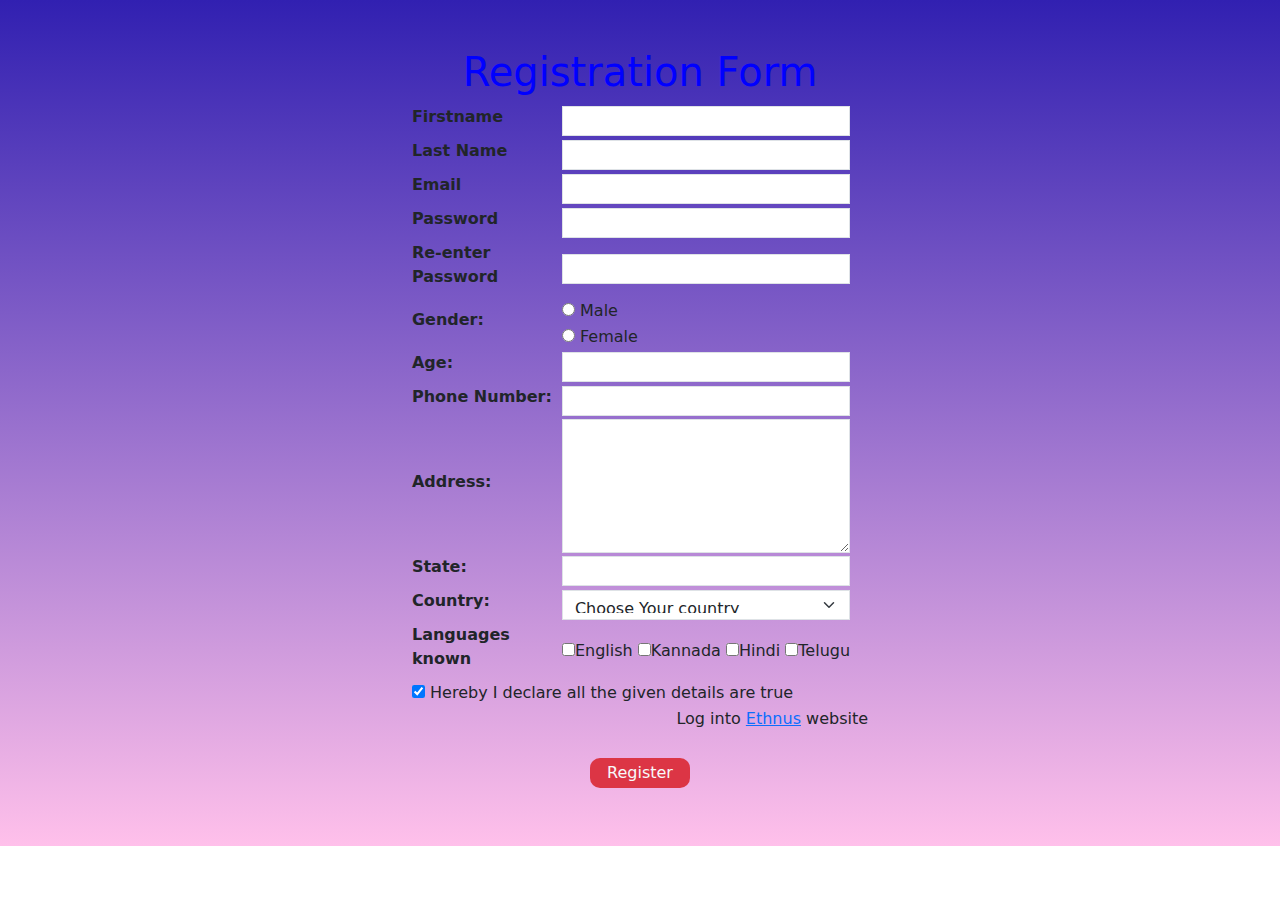
<file: js8.html>
<!DOCTYPE html>
<html lang="en">
<head>
    <meta charset="UTF-8">
    <meta name="viewport" content="width=device-width, initial-scale=1.0">
    <title>Javascript Task-8</title>
    <link rel="stylesheet" href="https://cdn.jsdelivr.net/npm/bootstrap@5.3.0-alpha3/dist/css/bootstrap.min.css">
    <style>
        th {
            width: 150px;
        }
        .bg-container {
            background-image: linear-gradient(to bottom,#3120b1,#ff92db93);
            padding: 40px;
            display: flex;
            flex-direction: column;
            align-items: center;
        }
        .form-control, .form-select {
            height: 30px;
            border-radius: 0;
        }
        textarea.form-control {
            height: auto;
        }
        .text-danger {
            color: rgb(0, 255, 255);
        }
    </style>
</head>
<body>
    <div class="bg-container p-5">
        <h1 style="color: blue; text-align: center;">Registration Form</h1>

        <form class="form" onsubmit="return validate()">
            <table>
                <tr>
                    <th><label class="form-label">Firstname</label></th>
                    <td><input class="form-control" type="text" id="i1" /></td>
                    <td><span class="mx-2 text-danger" id="firstname-check"></span></td>
                </tr>
                <tr>
                    <th><label class="form-label">Last Name</label></th>
                    <td><input class="form-control" type="text" id="i2" /></td>
                    <td><span class="mx-2 text-danger" id="lastname-check"></span></td>
                </tr>
                <tr>
                    <th><label class="form-label">Email</label></th>
                    <td><input class="form-control" type="email" id="i3"/></td>
                    <td><span class="mx-2 text-danger" id="email-check"></span></td>
                </tr>
                <tr>
                    <th><label class="form-label">Password</label></th>
                    <td><input class="form-control" type="password" id="i4" /></td>
                    <td><span class="mx-2 text-danger" id="password-check"></span></td>
                </tr>
                <tr>
                    <th><label class="form-label">Re-enter Password</label></th>
                    <td><input class="form-control" type="password" id="i5"/></td>
                    <td><span class="mx-2 text-danger" id="re-password-check"></span></td>
                </tr>
                <tr>
                    <th rowspan="2"><label class="form-label">Gender:</label></th>
                    <td><input type="radio" name="gender"/> <label>Male</label></td>
                </tr>
                <tr>
                    <td><input type="radio" name="gender"/> <label>Female</label></td>
                </tr>
                <tr>
                    <th><label class="form-label">Age:</label></th>
                    <td><input class="form-control" type="number" id="i6" /></td>
                    <td><span class="mx-2 text-danger" id="age-check"></span></td>
                </tr>
                <tr>
                    <th><label class="form-label">Phone Number:</label></th>
                    <td><input class="form-control" type="number" id="i7" /></td>
                    <td><span class="mx-2 text-danger" id="phone-number-check"></span></td>
                </tr>
                <tr>
                    <th><label class="form-label">Address:</label></th>
                    <td><textarea class="form-control" cols="20" rows="5" id="i8"></textarea></td>
                    <td><span class="mx-2 text-danger" id="address-check"></span></td>
                </tr>
                <tr>
                    <th><label class="form-label">State:</label></th>
                    <td><input class="form-control" type="text" id="i9" /></td>
                    <td><span class="mx-2 text-danger" id="state-check"></span></td>
                </tr>
                <tr>
                    <th><label class="form-label">Country:</label></th>
                    <td>
                        <select class="form-select">
                            <option>Choose Your country</option>
                            <option>India</option>
                            <option>USA</option>
                            <option>UK</option>
                            <option>Australia</option>
                        </select>
                    </td>
                </tr>
                <tr>
                    <th><label class="form-label">Languages known</label></th>
                    <td>
                        <input type="checkbox"/><label>English</label>
                        <input type="checkbox"/><label>Kannada</label>
                        <input type="checkbox"/><label>Hindi</label>
                        <input type="checkbox"/><label>Telugu</label>
                    </td>
                </tr>
                <tr>
                    <td colspan="3">
                        <input type="checkbox" name="declaration" checked> Hereby I declare all the given details are true
                    </td>
                </tr>
                <tr>
                    <td colspan="3" style="text-align:right;">
                        <p>Log into <a href="https://www.ethnus.com" target="_blank">Ethnus</a> website</p>
                    </td>
                </tr>
            </table>

            <div class="text-center">
                <button style="margin: 10px; border-radius: 10px; border-width: 0px; height: 30px; width: 100px;" class="bg-danger text-light" type="submit">Register</button>
            </div>
        </form>
    </div>

    <script>
        function validate() {
            var firstName = document.getElementById("i1").value.trim();
            var lastName = document.getElementById("i2").value.trim();
            var email = document.getElementById("i3").value.trim();
            var password = document.getElementById("i4").value.trim();
            var rePassword = document.getElementById("i5").value.trim();
            var age = document.getElementById("i6").value.trim();
            var phoneNumber = document.getElementById("i7").value.trim();
            var address = document.getElementById("i8").value.trim();
            var state = document.getElementById("i9").value.trim();

            var isValid = true;

            // Reset error messages
            document.getElementById("firstname-check").textContent = "";
            document.getElementById("lastname-check").textContent = "";
            document.getElementById("email-check").textContent = "";
            document.getElementById("password-check").textContent = "";
            document.getElementById("re-password-check").textContent = "";
            document.getElementById("age-check").textContent = "";
            document.getElementById("phone-number-check").textContent = "";
            document.getElementById("address-check").textContent = "";
            document.getElementById("state-check").textContent = "";

            // Validate fields
            if (firstName === "") {
                document.getElementById("firstname-check").textContent = "Field cannot be empty";
                isValid = false;
            }

            if (lastName === "") {
                document.getElementById("lastname-check").textContent = "Field cannot be empty";
                isValid = false;
            }

            if (email === "") {
                document.getElementById("email-check").textContent = "Field cannot be empty";
                isValid = false;
            }

            if (password === "") {
                document.getElementById("password-check").textContent = "Field cannot be empty";
                isValid = false;
            }

            if (rePassword === "") {
                document.getElementById("re-password-check").textContent = "Field cannot be empty";
                isValid = false;
            } else if (rePassword !== password) {
                document.getElementById("re-password-check").textContent = "Passwords do not match";
                isValid = false;
            }

            if (age === "") {
                document.getElementById("age-check").textContent = "Field cannot be empty";
                isValid = false;
            }

            if (phoneNumber === "") {
                document.getElementById("phone-number-check").textContent = "Field cannot be empty";
                isValid = false;
            }

            if (address === "") {
                document.getElementById("address-check").textContent = "Field cannot be empty";
                isValid = false;
            }

            if (state === "") {
                document.getElementById("state-check").textContent = "Field cannot be empty";
                isValid = false;
            }

            return isValid;
        }
    </script>
</body>
</html>
</file>
<file: styles.css>
body {
    font-family: Arial, sans-serif;
    background-color: #fafafa;
    display: flex;
    justify-content: center;
    align-items: center;
    height: 100vh;
    margin: 0;
}

.container {
    max-width: 400px;
    width: 100%;
}

.login-container {
    background-color: #fff;
    border: 1px solid #dbdbdb;
    border-radius: 3px;
    padding: 20px;
    text-align: center;
    box-shadow: 0 0 10px rgba(0, 0, 0, 0.1);
}

.logo-container {
    margin-bottom: 20px;
}

.logo-container img {
    width: 175px;
    height: auto;
}

.form-group {
    margin-bottom: 10px;
}

input[type="text"],
input[type="password"] {
    width: 100%;
    padding: 10px;
    border: 1px solid #dbdbdb;
    border-radius: 3px;
    background-color: #fafafa;
    font-size: 14px;
}

button {
    width: 100%;
    padding: 10px;
    background-color: #3897f0;
    border: none;
    border-radius: 3px;
    color: #fff;
    font-size: 14px;
    cursor: pointer;
    margin-top: 10px;
}

.or-divider {
    display: flex;
    align-items: center;
    margin: 20px 0;
}

.divider-line {
    flex: 1;
    height: 1px;
    background-color: #dbdbdb;
}

.or-text {
    padding: 0 10px;
    color: #8e8e8e;
    font-size: 12px;
}

.signup-link {
    margin-top: 10px;
    font-size: 14px;
    color: #003569;
}

.signup-link a {
    color: #003569;
    text-decoration: none;
    font-weight: bold;
}
</file>
